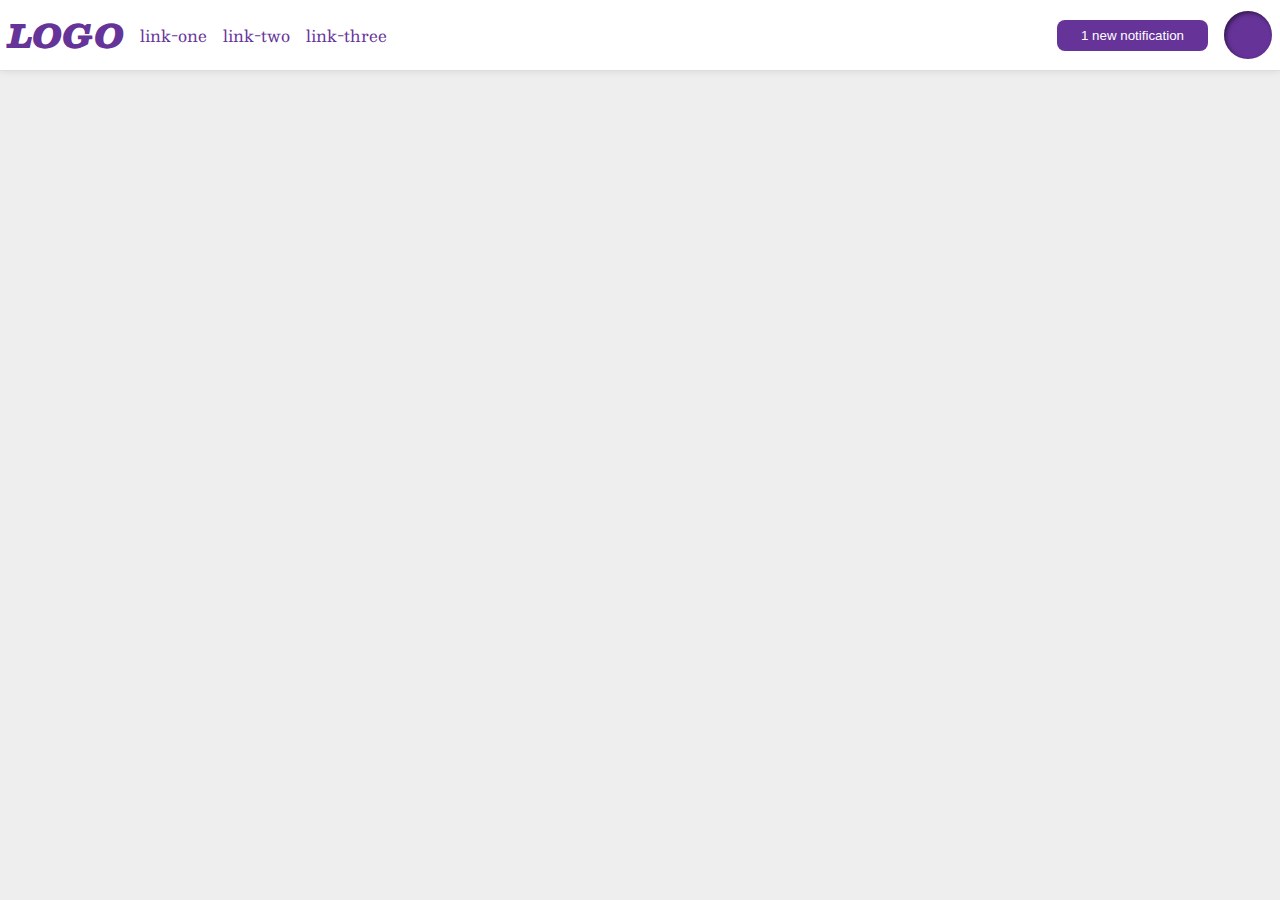
<file: flex/03-flex-header-2/index.html>
<!DOCTYPE html>
<html lang="en">
  <head>
    <meta charset="UTF-8">
    <meta http-equiv="X-UA-Compatible" content="IE=edge">
    <meta name="viewport" content="width=device-width, initial-scale=1.0">
    <title>Flex Header 2</title>
    <link rel="stylesheet" href="style.css">
  </head>
  <body>
    <div class="header">
      <div class="left">
        <div class="logo">
         LOGO
        </div>
        <ul class="links">
          <li><a href="google.com">link-one</a></li>
          <li><a href="google.com">link-two</a></li>
          <li><a href="google.com">link-three</a></li>
        </ul>
      </div>
      <div class="right">
        <button class="notifications">
        1 new notification
       </button>
        <div class="profile-image"></div>
      </div>
    </div>
  </body>
</html>
</file>
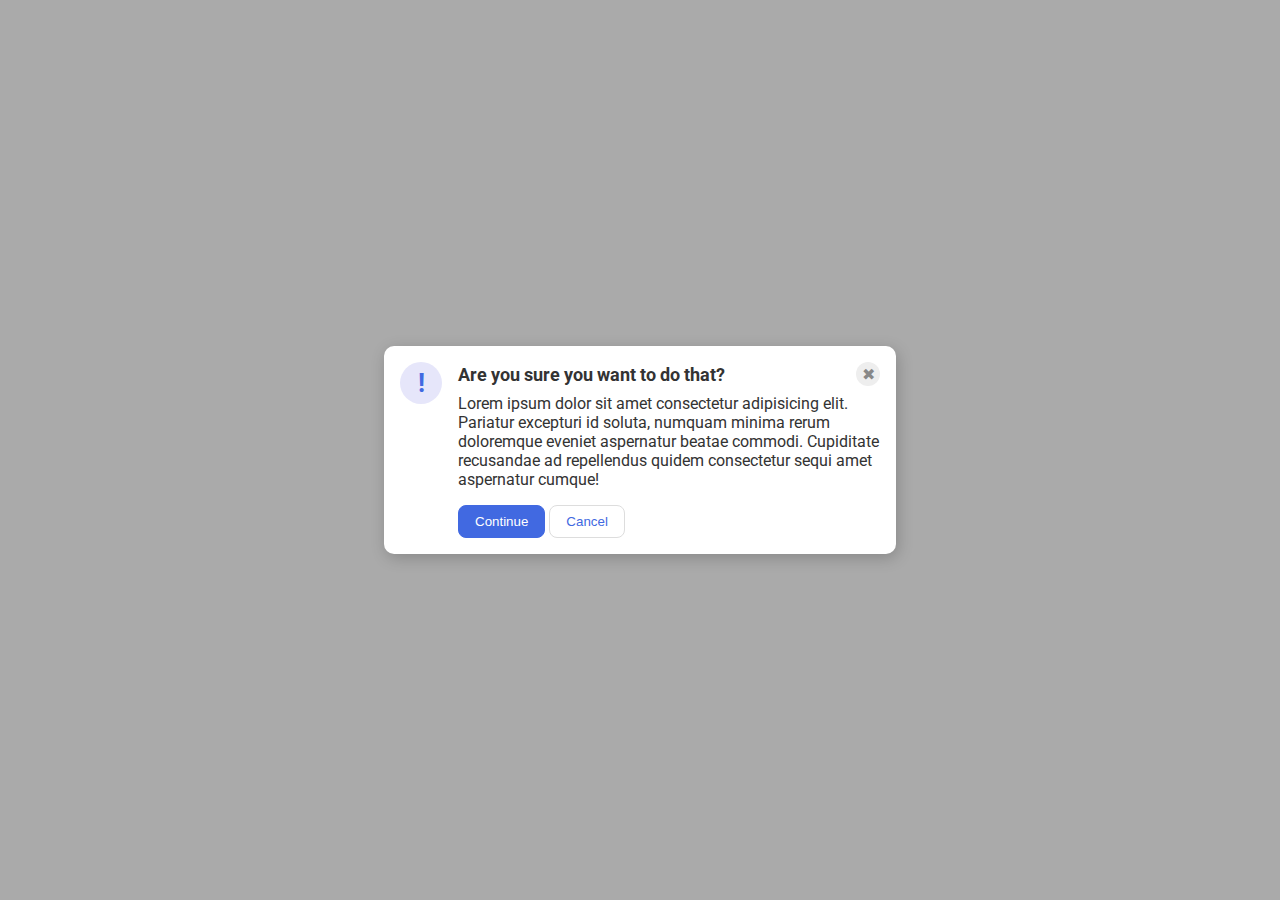
<file: flex/05-flex-modal/index.html>
<!DOCTYPE html>
<html lang="en">
  <head>
    <meta charset="UTF-8">
    <meta http-equiv="X-UA-Compatible" content="IE=edge">
    <meta name="viewport" content="width=device-width, initial-scale=1.0">
    <link rel="stylesheet" href="style.css">
    <title>Modal</title>
  </head>
  <body>
    <div class="modal">
      <div class="icon">!</div>
      <div class="align">
          <div class="header">Are you sure you want to do that?
            <div class="close-button">✖</div>
          </div>
          <div class="text">Lorem ipsum dolor sit amet consectetur adipisicing elit. Pariatur excepturi id soluta, numquam minima rerum doloremque eveniet aspernatur beatae commodi. Cupiditate recusandae ad repellendus quidem consectetur sequi amet aspernatur cumque!</div>
          <button class="continue">Continue</button>
          <button class="cancel">Cancel</button>
      </div>
    </div>
  </body>
</html>
</file>
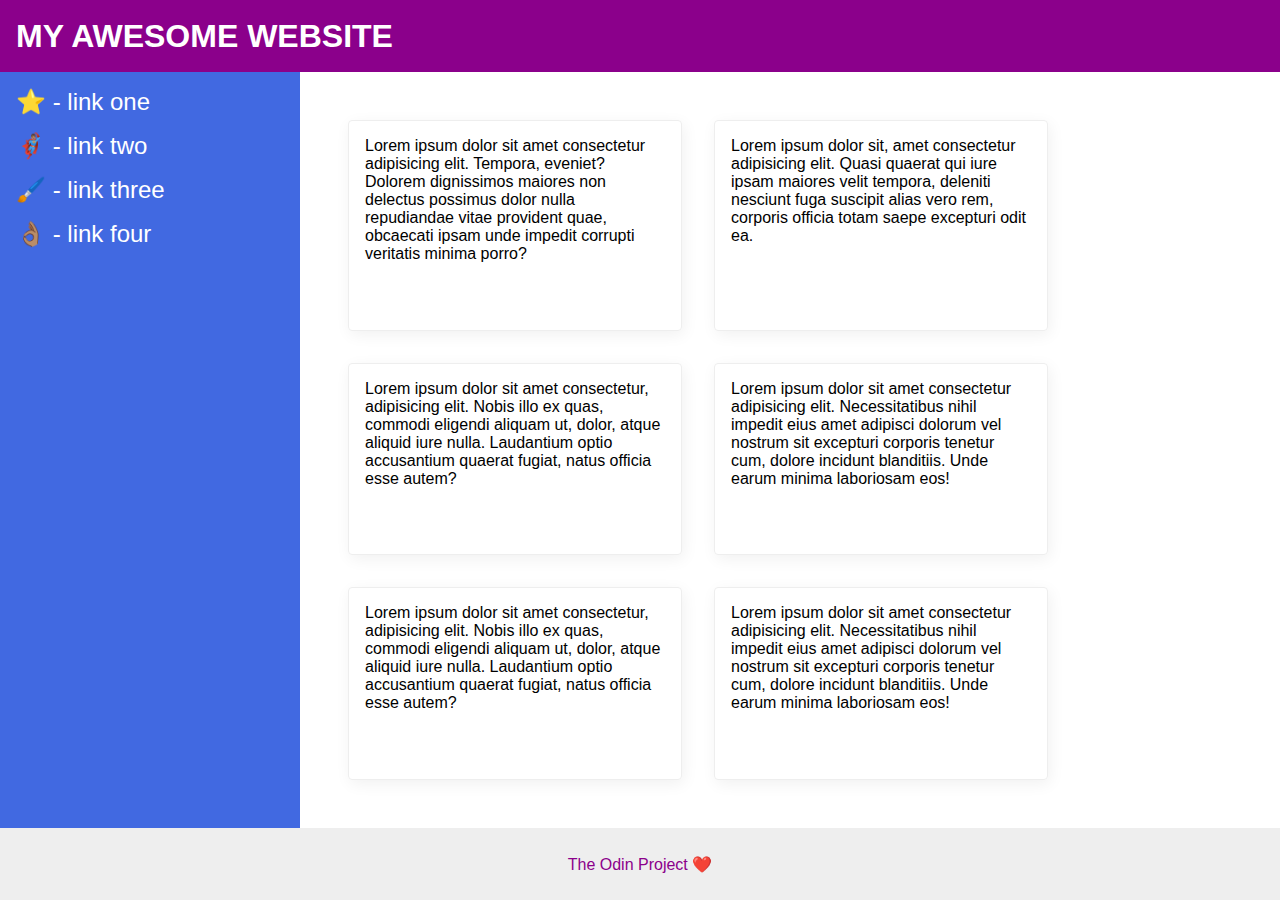
<file: flex/07-flex-layout-2/index.html>
<!DOCTYPE html>
<html lang="en">
  <head>
    <meta charset="UTF-8">
    <meta http-equiv="X-UA-Compatible" content="IE=edge">
    <meta name="viewport" content="width=device-width, initial-scale=1.0">
    <title>The Holy Grail</title>
    <link rel="stylesheet" href="style.css">
  </head>
  <body>
    <div class="header">
      MY AWESOME WEBSITE
    </div>
    
    <div class="body">
      <div class="sidebar">
        <ul>
          <li><a href="#">⭐ - link one</a></li>
          <li><a href="#">🦸🏽‍♂️ - link two</a></li>
          <li><a href="#">🖌️ - link three</a></li>
          <li><a href="#">👌🏽 - link four</a></li>
        </ul>
      </div>
      <div class="container">
        <div class="card">Lorem ipsum dolor sit amet consectetur adipisicing elit. Tempora, eveniet? Dolorem dignissimos maiores non delectus possimus dolor nulla repudiandae vitae provident quae, obcaecati ipsam unde impedit corrupti veritatis minima porro?</div>
        <div class="card">Lorem ipsum dolor sit, amet consectetur adipisicing elit. Quasi quaerat qui iure ipsam maiores velit tempora, deleniti nesciunt fuga suscipit alias vero rem, corporis officia totam saepe excepturi odit ea.</div>
        <div class="card">Lorem ipsum dolor sit amet consectetur, adipisicing elit. Nobis illo ex quas, commodi eligendi aliquam ut, dolor, atque aliquid iure nulla. Laudantium optio accusantium quaerat fugiat, natus officia esse autem?</div>
        <div class="card">Lorem ipsum dolor sit amet consectetur adipisicing elit. Necessitatibus nihil impedit eius amet adipisci dolorum vel nostrum sit excepturi corporis tenetur cum, dolore incidunt blanditiis. Unde earum minima laboriosam eos!</div>
        <div class="card">Lorem ipsum dolor sit amet consectetur, adipisicing elit. Nobis illo ex quas, commodi eligendi aliquam ut, dolor, atque aliquid iure nulla. Laudantium optio accusantium quaerat fugiat, natus officia esse autem?</div>
        <div class="card">Lorem ipsum dolor sit amet consectetur adipisicing elit. Necessitatibus nihil impedit eius amet adipisci dolorum vel nostrum sit excepturi corporis tenetur cum, dolore incidunt blanditiis. Unde earum minima laboriosam eos!</div>
      </div>
    </div>
    <div class="footer">
      The Odin Project ❤️
    </div>
    
  </body>
</html>
</file>
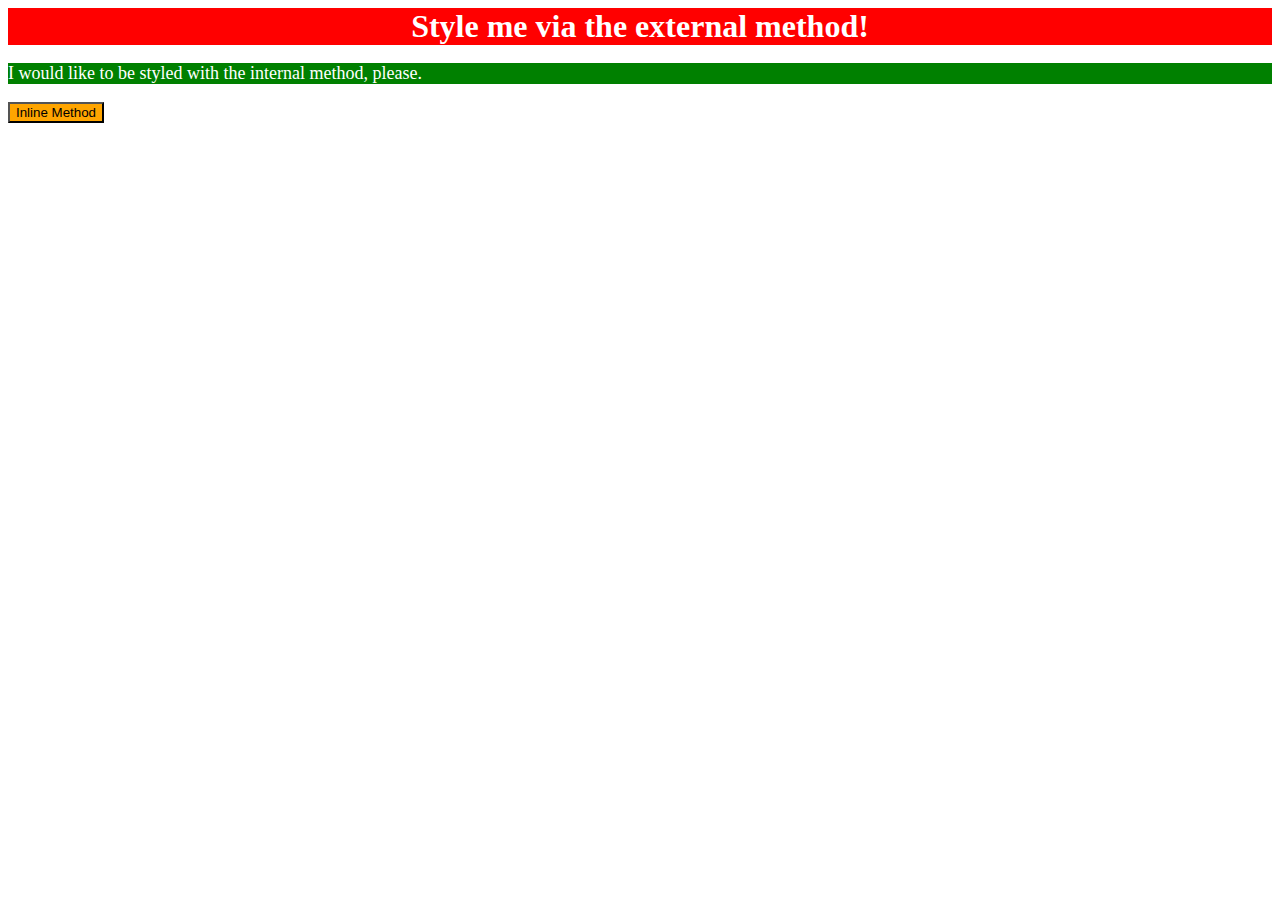
<file: foundations/01-css-methods/index.html>
<!DOCTYPE html>
<html lang="en">
  <head>
    <meta charset="UTF-8">
    <meta http-equiv="X-UA-Compatible" content="IE=edge">
    <meta name="viewport" content="width=device-width, initial-scale=1.0">
    <link rel="stylesheet" href="style.css">
    <style>
      p {
        background-color: green;
        color: white;
        font-size: 18px;

      }
    </style>
    <title>Methods for Adding CSS</title>
  </head>
  <body>
    <div>Style me via the external method!</div>
    <p>I would like to be styled with the internal method, please.</p>
    <button style="background-color: orange; font-size: 18;">Inline Method</button>
  </body>
</html>
</file>
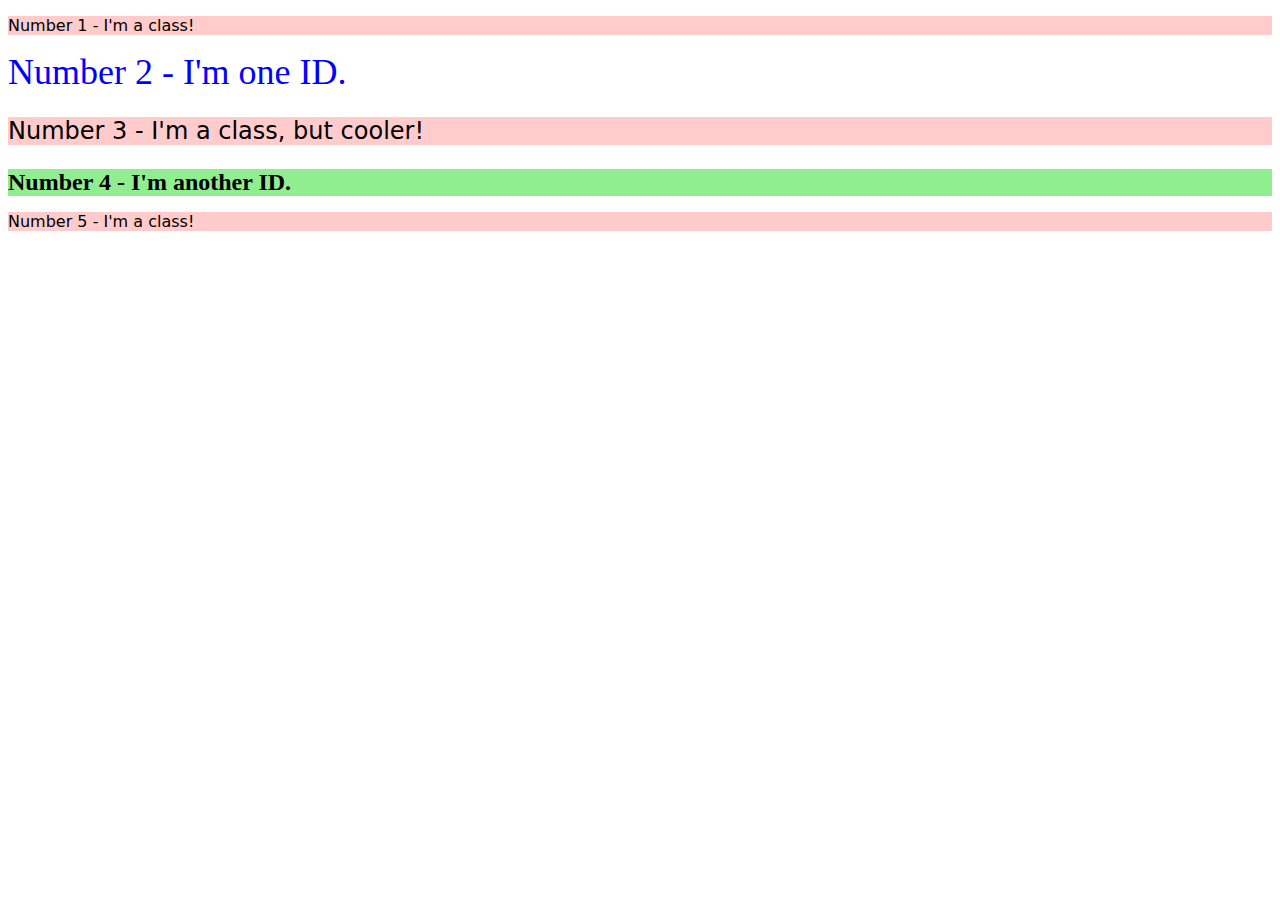
<file: foundations/02-class-id-selectors/index.html>
<!DOCTYPE html>
<html lang="en">
  <head>
    <meta charset="UTF-8">
    <meta http-equiv="X-UA-Compatible" content="IE=edge">
    <meta name="viewport" content="width=device-width, initial-scale=1.0">
    <title>Class and ID Selectors</title>
    <link rel="stylesheet" href="style.css">
  </head>
  <body>
    <p class="odd">Number 1 - I'm a class!</p>
    <div id="two">Number 2 - I'm one ID.</div>
    <p class="odd three">Number 3 - I'm a class, but cooler!</p>
    <div id="four" class="three">Number 4 - I'm another ID.</div>
    <p class="odd">Number 5 - I'm a class!</p>
  </body>
</html>
</file>
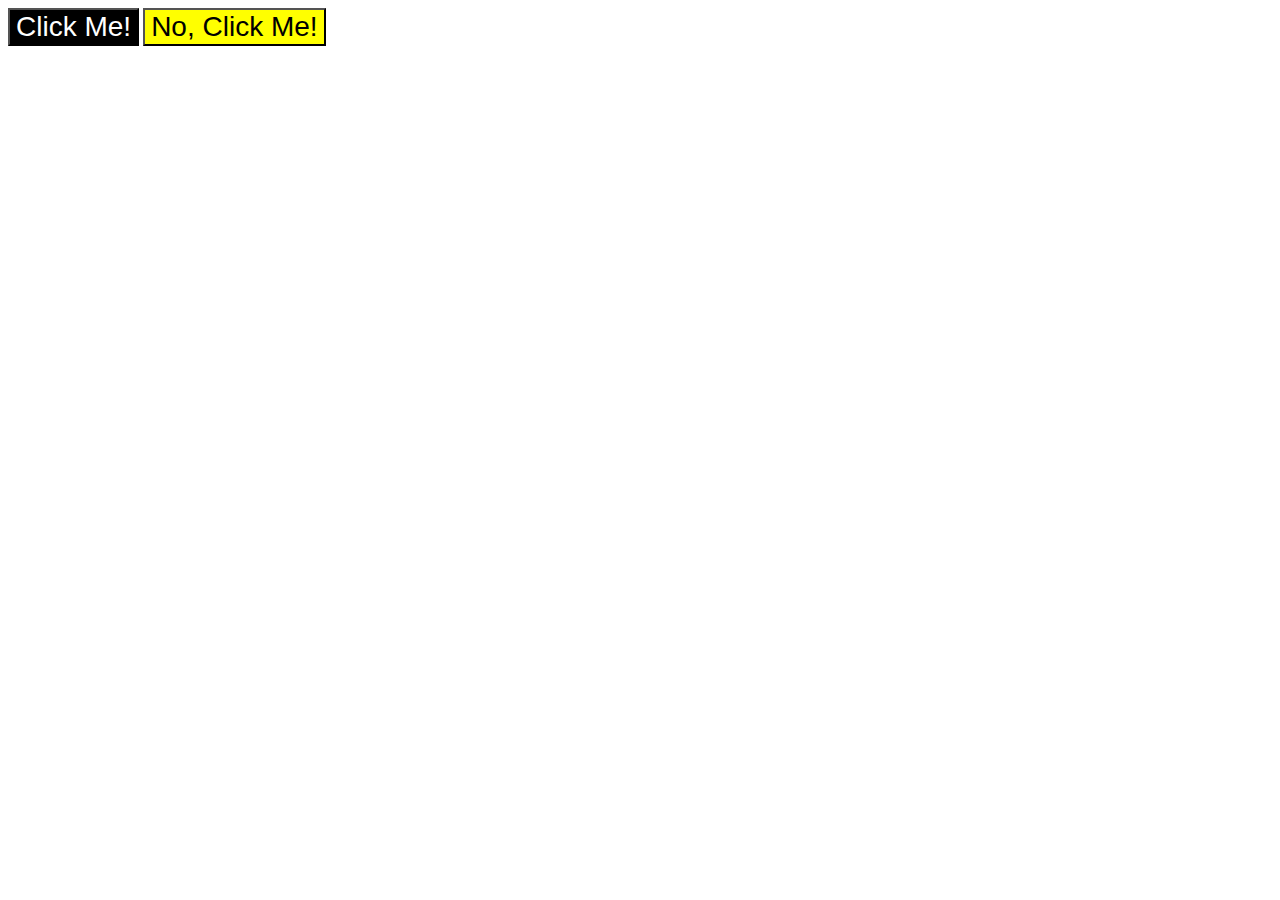
<file: foundations/03-grouping-selectors/index.html>
<!DOCTYPE html>
<html lang="en">
  <head>
    <meta charset="UTF-8">
    <meta http-equiv="X-UA-Compatible" content="IE=edge">
    <meta name="viewport" content="width=device-width, initial-scale=1.0">
    <title>Grouping Selectors</title>
    <link rel="stylesheet" href="style.css">
  </head>
  <body>
    <button class="first">Click Me!</button>
    <button class="second">No, Click Me!</button>
  </body>
</html>
</file>
<file: flex/03-flex-header-2/style.css>
/* this is some magical font-importing.  
you'll learn about it later. */
@import url('https://fonts.googleapis.com/css2?family=Besley:ital,wght@0,400;1,900&display=swap');

body {
  margin: 0;
  background: #eee;
  font-family: Besley, serif;
  
}

.header {
  background: white;
  border-bottom: 1px solid #ddd;
  box-shadow: 0 0 8px rgba(0,0,0,.1);
  padding: 8px;
  display: flex;
  justify-content: space-between;
  

}



.left, .right {
display: flex;
align-items: center;
gap: 16px;  

  
}

.profile-image {
  background: rebeccapurple;
  box-shadow: inset 2px 2px 4px rgba(0,0,0,.5);
  border-radius: 50%;
  width: 48px;
  height: 48px;
}

.logo {
  color: rebeccapurple;
  font-size: 32px;
  font-weight: 900;
  font-style: italic;
}

button {
  border: none;
  border-radius: 8px;
  background: rebeccapurple;
  color: white;
  padding: 8px 24px;
}

a {
  /* this removes the line under our links */
  text-decoration: none;
  color: rebeccapurple;
}

ul {
  list-style-type: none;
  display: flex;
  margin: 0;
  padding: 0;
  gap: 16px;
}
</file>
<file: flex/05-flex-modal/style.css>
@import url('https://fonts.googleapis.com/css2?family=Roboto:wght@400;700&display=swap');

html, body {
  height: 100%;
}

body {
  font-family: Roboto, sans-serif;
  margin: 0;
  background: #aaa;
  color: #333;
  /* I'll give you this one for free lol */
  display: flex;
  align-items: center;
  justify-content: center;
}

.modal {
  background: white;
  width: 480px;
  border-radius: 10px;
  box-shadow: 2px 4px 16px rgba(0,0,0,.2);
  padding: 16px;
  gap: 16px;
  display: flex;
  
}

.icon {
  color: royalblue;
  font-size: 26px;
  font-weight: 700;
  background: lavender;
  width: 42px;
  height: 42px;
  border-radius: 50%;
  display: flex;
  align-items: center;
  justify-content: center;
  flex-shrink: 0;
}
 
.text {
  margin-bottom: 16px;
}




.header {
  font-weight: 700;
  font-size: 18px;
  display: flex;
  justify-content: space-between;
  align-items: center;
  margin-bottom: 8px;
}

.close-button {
  background: #eee;
  border-radius: 50%;
  color: #888;
  font-weight: 400;
  font-size: 16px;
  height: 24px;
  width: 24px;
  display: flex;
  align-items: center;
  justify-content: center;
}


button {
  padding: 8px 16px;
  border-radius: 8px;
}

button.continue {
  background: royalblue;
  border: 1px solid royalblue;
  color: white;
}

button.cancel {
  background: white;
  border: 1px solid #ddd;
  color: royalblue;
}
</file>
<file: flex/07-flex-layout-2/style.css>
body {
  font-family: -apple-system, BlinkMacSystemFont, 'Segoe UI', Roboto, Oxygen, Ubuntu, Cantarell, 'Open Sans', 'Helvetica Neue', sans-serif;
  margin: 0;
  min-height: 100vh;

  display: flex;
  flex-direction: column;
}

.header {
  height: 72px;
  background: darkmagenta;
  color: white;

  font-size: 32px;
  font-weight: 900;
  display: flex;
  align-items: center;
  padding: 0 16px;
 
}


.body {
  display: flex;
  flex: 1;
  
}

a {
  color: white;
  text-decoration: none;
  font-size: 24px;
}

ul {
  list-style: none;
  padding: 0;
  margin: 0;
}

li {
  margin-bottom: 16px;
}

.footer {
  height: 72px;
  background: #eee;
  color: darkmagenta;

  display: flex;
  align-items: center;
  justify-content: center;
}

.sidebar {
  width: 300px;
  background: royalblue;
  box-sizing: border-box;

  flex-shrink: 0;
  padding: 16px;
 
  
}

.container {
  display: flex;
  padding: 32px;
  flex-wrap: wrap;

}

.card {
  border: 1px solid #eee;
  box-shadow: 2px 4px 16px rgba(0,0,0,.06);
  border-radius: 4px;

  padding: 16px;
  margin: 16px;
  width: 300px;
 

}
</file>
<file: foundations/01-css-methods/style.css>
/* style.css */

div {
    color: white;
    background-color: red;
    font-size: 32px;
    font-weight: bold;
    text-align: center;

}
</file>
<file: foundations/02-class-id-selectors/style.css>
.odd {
    background-color: rgb(100%, 80%, 79.61%);
    font-family: "Verdana", "DejaVu Sans", sans-serif;
}

#two {
    color: rgb(0%, 0%, 100%);
    font-size: 36px;
}

.three {
    font-size: 24px;
}

#four {
    background-color: rgb(144, 238, 144);
    font-weight: bold;
}
</file>
<file: foundations/03-grouping-selectors/style.css>
.first {
    background-color: black;
    color: white;
}

.second {
    background-color: yellow;
}

.first,
.second {
    font-size: 28px;
    font-family: "Helvetica", "Times New Roman", sans-serif;
}
</file>
